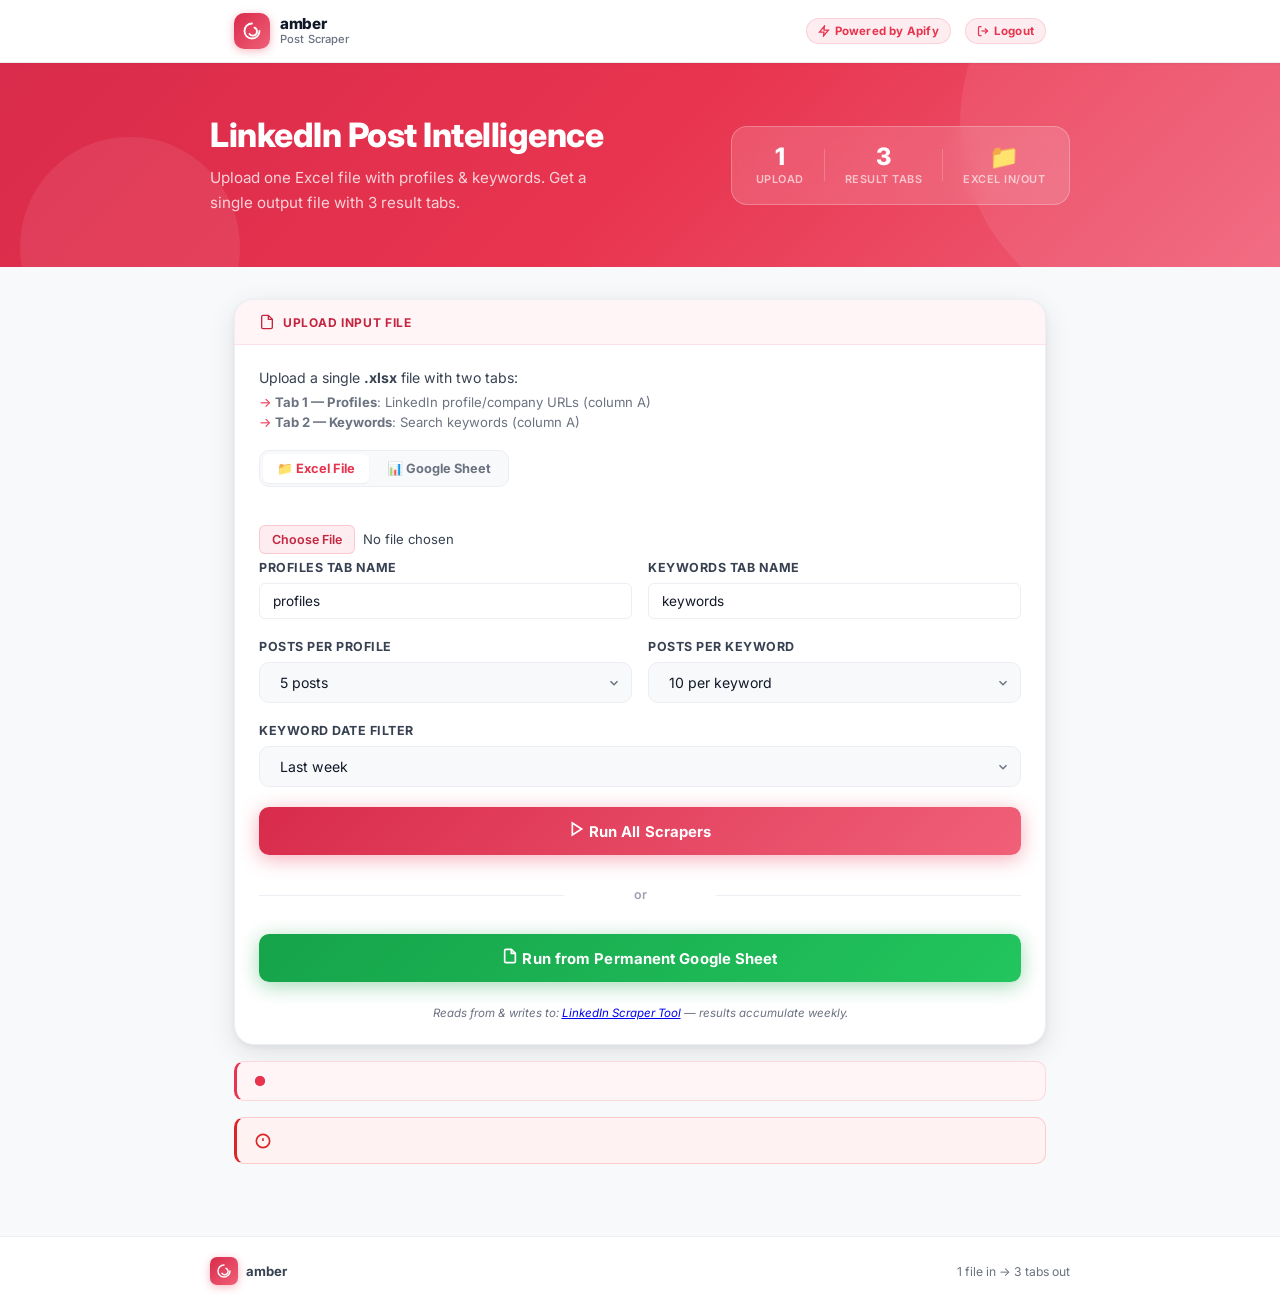
<file: templates/index.html>
<!DOCTYPE html>
<html lang="en">
<head>
  <meta charset="UTF-8" />
  <meta name="viewport" content="width=device-width, initial-scale=1.0" />
  <title>Amber · LinkedIn Post Scraper</title>
  <link rel="stylesheet" href="/static/css/style.css?v=12" />
  <link rel="preconnect" href="https://fonts.googleapis.com" />
  <link href="https://fonts.googleapis.com/css2?family=Inter:wght@400;500;600;700;800&display=swap" rel="stylesheet" />
</head>
<body>

  <!-- Header -->
  <header class="header">
    <div class="header-inner">
      <a class="logo" href="/">
        <div class="logo-icon">
          <svg width="20" height="20" viewBox="0 0 24 24" fill="none">
            <path d="M12 3C7 3 3 7 3 12s4 9 9 9 9-4 9-9" stroke="white" stroke-width="2.2" stroke-linecap="round"/>
            <path d="M15 8a5 5 0 11-6 7.5" stroke="white" stroke-width="2.2" stroke-linecap="round"/>
          </svg>
        </div>
        <div class="logo-wordmark">
          <span class="logo-name">amber</span>
          <span class="logo-sub">Post Scraper</span>
        </div>
      </a>
      <div style="display:flex;align-items:center;gap:14px;">
        <span class="header-badge">
          <svg width="12" height="12" viewBox="0 0 24 24" fill="none" stroke="currentColor" stroke-width="2.5"><polygon points="13 2 3 14 12 14 11 22 21 10 12 10 13 2"/></svg>
          Powered by Apify
        </span>
        <a href="/logout" class="header-badge" style="text-decoration:none;cursor:pointer;">
          <svg width="12" height="12" viewBox="0 0 24 24" fill="none" stroke="currentColor" stroke-width="2.5"><path d="M9 21H5a2 2 0 01-2-2V5a2 2 0 012-2h4"/><polyline points="16 17 21 12 16 7"/><line x1="21" y1="12" x2="9" y2="12"/></svg>
          Logout
        </a>
      </div>
    </div>
  </header>

  <!-- Hero -->
  <div class="hero-band">
    <div class="hero-inner">
      <div class="hero-text">
        <h1>LinkedIn Post Intelligence</h1>
        <p>Upload one Excel file with profiles &amp; keywords. Get a single output file with 3 result tabs.</p>
      </div>
      <div class="hero-stats">
        <div class="stat"><span class="stat-num">1</span><span class="stat-label">Upload</span></div>
        <div class="stat-divider"></div>
        <div class="stat"><span class="stat-num">3</span><span class="stat-label">Result tabs</span></div>
        <div class="stat-divider"></div>
        <div class="stat"><span class="stat-num">📁</span><span class="stat-label">Excel in/out</span></div>
      </div>
    </div>
  </div>

  <!-- Main -->
  <main class="main">

    <!-- Single form card -->
    <section class="form-card">
      <div class="form-card-header">
        <svg width="16" height="16" viewBox="0 0 24 24" fill="none" stroke="currentColor" stroke-width="2"><path d="M14 2H6a2 2 0 00-2 2v16a2 2 0 002 2h12a2 2 0 002-2V8z"/><polyline points="14 2 14 8 20 8"/></svg>
        <span>Upload Input File</span>
      </div>
      <div class="form-body">

        <div class="upload-section">
          <p class="upload-desc">Upload a single <strong>.xlsx</strong> file with two tabs:</p>
          <ul class="upload-specs">
            <li><strong>Tab 1 — Profiles</strong>: LinkedIn profile/company URLs (column A)</li>
            <li><strong>Tab 2 — Keywords</strong>: Search keywords (column A)</li>
          </ul>
        </div>

        <!-- Input source toggle -->
        <div class="input-source-tabs">
          <button class="src-tab active" id="srcExcel">📁 Excel File</button>
          <button class="src-tab" id="srcSheet">📊 Google Sheet</button>
        </div>

        <!-- Excel input -->
        <div id="excelInput">
          <div class="upload-row">
            <input type="file" id="inputFile" accept=".xlsx,.xls" class="file-input" />
          </div>
          <div class="form-row">
            <div class="form-group">
              <label>Profiles tab name</label>
              <input type="text" id="profilesTabName" class="text-input" placeholder="profiles" value="profiles" />
            </div>
            <div class="form-group">
              <label>Keywords tab name</label>
              <input type="text" id="keywordsTabName" class="text-input" placeholder="keywords" value="keywords" />
            </div>
          </div>
        </div>

        <!-- Google Sheet input -->
        <div id="sheetInput" hidden>
          <div class="form-group">
            <label>Google Sheet URL</label>
            <input type="url" id="inputSheetUrl" class="text-input" placeholder="https://docs.google.com/spreadsheets/d/..." />
          </div>
          <div class="form-row">
            <div class="form-group">
              <label>Profiles tab name</label>
              <input type="text" id="sheetProfilesTab" class="text-input" placeholder="profiles" value="profiles" />
            </div>
            <div class="form-group">
              <label>Keywords tab name</label>
              <input type="text" id="sheetKeywordsTab" class="text-input" placeholder="keywords" value="keywords" />
            </div>
          </div>
          <p class="sheet-hint">Sheet must be shared with the service account email.</p>
        </div>

        <div class="form-row">
          <div class="form-group">
            <label for="maxPosts">Posts per profile</label>
            <div class="select-wrap">
              <select id="maxPosts">
                <option value="3">3 posts</option>
                <option value="5" selected>5 posts</option>
                <option value="10">10 posts</option>
                <option value="20">20 posts</option>
                <option value="50">50 posts</option>
              </select>
              <svg class="select-chevron" width="14" height="14" viewBox="0 0 24 24" fill="none" stroke="currentColor" stroke-width="2.5"><path d="M6 9l6 6 6-6"/></svg>
            </div>
          </div>
          <div class="form-group">
            <label for="kwLimit">Posts per keyword</label>
            <div class="select-wrap">
              <select id="kwLimit">
                <option value="5">5 per keyword</option>
                <option value="10" selected>10 per keyword</option>
                <option value="20">20 per keyword</option>
              </select>
              <svg class="select-chevron" width="14" height="14" viewBox="0 0 24 24" fill="none" stroke="currentColor" stroke-width="2.5"><path d="M6 9l6 6 6-6"/></svg>
            </div>
          </div>
        </div>

        <div class="form-row">
          <div class="form-group">
            <label for="kwDate">Keyword date filter</label>
            <div class="select-wrap">
              <select id="kwDate">
                <option value="ignore">All time</option>
                <option value="last-1-day">Last 24h</option>
                <option value="last-1-week" selected>Last week</option>
                <option value="last-2-weeks">Last 2 weeks</option>
                <option value="last-1-month">Last month</option>
              </select>
              <svg class="select-chevron" width="14" height="14" viewBox="0 0 24 24" fill="none" stroke="currentColor" stroke-width="2.5"><path d="M6 9l6 6 6-6"/></svg>
            </div>
          </div>
        </div>

        <!-- Preview -->
        <div id="preview" class="loaded-preview" hidden>
          <div class="preview-header">
            <span id="previewCount" class="preview-count"></span>
          </div>
          <div id="previewList" class="preview-list"></div>
        </div>

        <button id="btnRun" class="btn-primary" type="button">
          <span class="btn-text">
            <svg width="16" height="16" viewBox="0 0 24 24" fill="none" stroke="currentColor" stroke-width="2.5"><polygon points="5 3 19 12 5 21 5 3"/></svg>
            Run All Scrapers
          </span>
          <span class="btn-spinner" hidden>
            <svg class="spinner" viewBox="0 0 24 24"><circle cx="12" cy="12" r="10" stroke="currentColor" stroke-width="3" fill="none" stroke-dasharray="60" stroke-dashoffset="20"/></svg>
            Running…
          </span>
        </button>

        <div class="divider-or">or</div>

        <button id="btnRunPermanent" class="btn-primary" type="button" style="background:linear-gradient(135deg,#16a34a,#22c55e);box-shadow:0 4px 20px rgba(22,163,74,.4);">
          <span class="btn-text">
            <svg width="16" height="16" viewBox="0 0 24 24" fill="none" stroke="currentColor" stroke-width="2.5"><path d="M14 2H6a2 2 0 00-2 2v16a2 2 0 002 2h12a2 2 0 002-2V8z"/><polyline points="14 2 14 8 20 8"/></svg>
            Run from Permanent Google Sheet
          </span>
          <span class="btn-spinner" hidden>
            <svg class="spinner" viewBox="0 0 24 24"><circle cx="12" cy="12" r="10" stroke="currentColor" stroke-width="3" fill="none" stroke-dasharray="60" stroke-dashoffset="20"/></svg>
            Running…
          </span>
        </button>
        <p class="sheet-hint" style="text-align:center;">Reads from &amp; writes to: <a href="https://docs.google.com/spreadsheets/d/18IbGRZ-aJWI2QVxjHS1zZBo8o-IKrndsi4zu-w7jT4Q" target="_blank" rel="noopener">LinkedIn Scraper Tool</a> — results accumulate weekly.</p>
      </div>
    </section>

    <!-- Status -->
    <div id="statusBar" class="status-bar" hidden>
      <div class="status-pulse"></div>
      <span id="statusText"></span>
    </div>

    <!-- Error -->
    <div id="errorBox" class="error-box" hidden>
      <svg width="16" height="16" viewBox="0 0 24 24" fill="none" stroke="currentColor" stroke-width="2.5"><circle cx="12" cy="12" r="10"/><line x1="12" y1="8" x2="12" y2="12"/><line x1="12" y1="16" x2="12.01" y2="16"/></svg>
      <span id="errorMsg"></span>
    </div>

    <!-- Results -->
    <section id="results" class="results" hidden>
      <div class="results-header">
        <div class="results-title">
          <h2>Results</h2>
          <span id="totalCount" class="count-badge"></span>
        </div>
        <div class="results-actions">
          <button id="btnDownloadExcel" class="btn-primary" type="button" style="padding:10px 20px;">
            <svg width="14" height="14" viewBox="0 0 24 24" fill="none" stroke="currentColor" stroke-width="2"><path d="M21 15v4a2 2 0 01-2 2H5a2 2 0 01-2-2v-4"/><polyline points="7 10 12 15 17 10"/><line x1="12" y1="15" x2="12" y2="3"/></svg>
            Download Excel
          </button>
          <button id="btnExportSheet" class="btn-ghost" type="button">
            <svg width="14" height="14" viewBox="0 0 24 24" fill="none" stroke="currentColor" stroke-width="2"><path d="M14 2H6a2 2 0 00-2 2v16a2 2 0 002 2h12a2 2 0 002-2V8z"/><polyline points="14 2 14 8 20 8"/><path d="M12 18v-6"/><path d="m9 15 3 3 3-3"/></svg>
            Export to Google Sheet
          </button>
        </div>
      </div>

      <!-- Result tabs -->
      <div class="profile-tabs">
        <button class="tab active" data-result-tab="profiles">Profile Posts <span id="profileResultCount" class="tab-count"></span></button>
        <button class="tab" data-result-tab="keywords">Keyword Posts <span id="keywordResultCount" class="tab-count"></span></button>
        <button class="tab" data-result-tab="combo">Profile + Keywords <span id="comboResultCount" class="tab-count"></span></button>
      </div>

      <div id="postsContainer" class="posts-container"></div>
    </section>

  </main>

  <footer class="footer">
    <div class="footer-inner">
      <div class="footer-logo">
        <div class="logo-icon" style="width:28px;height:28px;border-radius:7px;">
          <svg width="16" height="16" viewBox="0 0 24 24" fill="none">
            <path d="M12 3C7 3 3 7 3 12s4 9 9 9 9-4 9-9" stroke="white" stroke-width="2.2" stroke-linecap="round"/>
            <path d="M15 8a5 5 0 11-6 7.5" stroke="white" stroke-width="2.2" stroke-linecap="round"/>
          </svg>
        </div>
        amber
      </div>
      <p>1 file in → 3 tabs out</p>
    </div>
  </footer>

  <!-- Export to Sheet modal -->
  <div id="exportModal" class="modal-overlay" hidden>
    <div class="modal">
      <div class="modal-header">
        <h3>Export to Google Sheet</h3>
        <button id="btnCloseModal" class="btn-remove" aria-label="Close">
          <svg width="16" height="16" viewBox="0 0 24 24" fill="none" stroke="currentColor" stroke-width="2.5"><line x1="18" y1="6" x2="6" y2="18"/><line x1="6" y1="6" x2="18" y2="18"/></svg>
        </button>
      </div>
      <div class="modal-body">
        <div class="form-group">
          <label>Google Sheet URL</label>
          <input type="url" id="exportSheetUrl" class="text-input" placeholder="https://docs.google.com/spreadsheets/d/..." />
        </div>
        <p class="sheet-hint">Results will be written to 3 tabs: "Profile Posts", "Keyword Posts", "Profile + Keywords"</p>
        <button id="btnDoExport" class="btn-primary" type="button">
          <span class="btn-text">Export Now</span>
          <span class="btn-spinner" hidden>
            <svg class="spinner" viewBox="0 0 24 24"><circle cx="12" cy="12" r="10" stroke="currentColor" stroke-width="3" fill="none" stroke-dasharray="60" stroke-dashoffset="20"/></svg>
            Exporting…
          </span>
        </button>
        <div id="exportStatus" class="export-status" hidden></div>
      </div>
    </div>
  </div>

  <script src="/static/js/app.js?v=12"></script>
</body>
</html>
</file>
<file: static/css/style.css>
/* ─── Reset ─────────────────────────────────────────────────────────────── */
*, *::before, *::after { box-sizing: border-box; margin: 0; padding: 0; }

/* ─── Design tokens ─────────────────────────────────────────────────────── */
:root {
  /* AmberStudent brand — coral/rose-red gradient */
  --brand-start: #D92B4B;   /* deep rose */
  --brand-mid:   #E8344F;   /* main red   */
  --brand-end:   #F06078;   /* soft coral */
  --brand:       #E8344F;
  --brand-dark:  #C4253F;
  --brand-light: #FDEDF0;
  --brand-pale:  #FFF5F7;

  /* Neutrals */
  --white:       #FFFFFF;
  --bg:          #F8F9FB;
  --surface:     #FFFFFF;
  --border:      #ECEEF3;
  --border-soft: #F3F4F8;
  --text:        #111827;
  --text-mid:    #374151;
  --muted:       #6B7280;
  --muted-light: #9CA3AF;

  /* Semantic */
  --error:        #DC2626;
  --error-bg:     #FEF2F2;
  --error-border: #FECACA;

  /* Radii */
  --r-sm:  6px;
  --r-md:  10px;
  --r-lg:  16px;
  --r-xl:  20px;

  /* Shadows */
  --shadow-sm:    0 1px 2px rgba(0,0,0,.05);
  --shadow-md:    0 4px 12px rgba(0,0,0,.07), 0 1px 3px rgba(0,0,0,.04);
  --shadow-lg:    0 8px 28px rgba(0,0,0,.10), 0 2px 6px rgba(0,0,0,.05);
  --shadow-brand: 0 4px 20px rgba(232,52,79,.40);
}

/* ─── Base ──────────────────────────────────────────────────────────────── */
html { scroll-behavior: smooth; }

body {
  font-family: 'Inter', system-ui, -apple-system, sans-serif;
  background: var(--bg);
  color: var(--text);
  min-height: 100vh;
  display: flex;
  flex-direction: column;
  -webkit-font-smoothing: antialiased;
}

/* ─── Header ────────────────────────────────────────────────────────────── */
.header {
  background: var(--white);
  border-bottom: 1px solid var(--border);
  position: sticky;
  top: 0;
  z-index: 100;
  box-shadow: var(--shadow-sm);
}

.header-inner {
  max-width: 860px;
  margin: 0 auto;
  padding: 0 24px;
  height: 62px;
  display: flex;
  align-items: center;
  justify-content: space-between;
}

.logo {
  display: flex;
  align-items: center;
  gap: 10px;
  text-decoration: none;
}

/* The "a" icon — matches the circular mark in the screenshot */
.logo-icon {
  width: 36px;
  height: 36px;
  border-radius: 10px;
  background: linear-gradient(135deg, var(--brand-start), var(--brand-end));
  display: flex;
  align-items: center;
  justify-content: center;
  flex-shrink: 0;
  box-shadow: 0 2px 8px rgba(232,52,79,.35);
}

.logo-wordmark {
  display: flex;
  flex-direction: column;
  line-height: 1.1;
}

.logo-name {
  font-size: .95rem;
  font-weight: 800;
  color: var(--text);
  letter-spacing: -.3px;
}

.logo-sub {
  font-size: .7rem;
  font-weight: 500;
  color: var(--muted);
  letter-spacing: .1px;
}

.header-badge {
  display: flex;
  align-items: center;
  gap: 5px;
  font-size: .72rem;
  font-weight: 700;
  color: var(--brand);
  background: var(--brand-light);
  border: 1px solid rgba(232,52,79,.15);
  padding: 5px 11px;
  border-radius: 99px;
  letter-spacing: .2px;
}

/* ─── Hero band ─────────────────────────────────────────────────────────── */
.hero-band {
  background: linear-gradient(135deg, var(--brand-start) 0%, var(--brand-mid) 50%, var(--brand-end) 100%);
  padding: 52px 24px 52px;
  position: relative;
  overflow: hidden;
}

/* Soft decorative circles */
.hero-band::before,
.hero-band::after {
  content: '';
  position: absolute;
  border-radius: 50%;
  background: rgba(255,255,255,.08);
}
.hero-band::before { width: 400px; height: 400px; top: -140px; right: -80px; }
.hero-band::after  { width: 220px; height: 220px; bottom: -90px; left: 20px; }

.hero-inner {
  max-width: 860px;
  margin: 0 auto;
  display: flex;
  align-items: center;
  justify-content: space-between;
  gap: 32px;
  position: relative;
  z-index: 1;
}

.hero-text h1 {
  font-size: 2.1rem;
  font-weight: 800;
  color: var(--white);
  letter-spacing: -.5px;
  line-height: 1.2;
}

.hero-text p {
  margin-top: 10px;
  color: rgba(255,255,255,.78);
  font-size: .95rem;
  line-height: 1.65;
  max-width: 420px;
}

/* Stats pill */
.hero-stats {
  display: flex;
  align-items: center;
  gap: 20px;
  flex-shrink: 0;
  background: rgba(255,255,255,.15);
  border: 1px solid rgba(255,255,255,.25);
  border-radius: var(--r-lg);
  padding: 18px 24px;
  backdrop-filter: blur(10px);
}

.stat { text-align: center; }

.stat-num {
  display: block;
  font-size: 1.5rem;
  font-weight: 800;
  color: var(--white);
  line-height: 1;
}

.stat-label {
  display: block;
  font-size: .68rem;
  font-weight: 600;
  color: rgba(255,255,255,.65);
  margin-top: 3px;
  text-transform: uppercase;
  letter-spacing: .5px;
}

.stat-divider {
  width: 1px;
  height: 32px;
  background: rgba(255,255,255,.2);
}

/* ─── Main ──────────────────────────────────────────────────────────────── */
.main {
  max-width: 860px;
  margin: 0 auto;
  padding: 32px 24px 72px;
  flex: 1;
  width: 100%;
}

/* ─── Form card ─────────────────────────────────────────────────────────── */
.form-card {
  background: var(--surface);
  border-radius: var(--r-xl);
  box-shadow: var(--shadow-lg);
  border: 1px solid var(--border);
  overflow: hidden;
}

.form-card-header {
  display: flex;
  align-items: center;
  gap: 8px;
  padding: 14px 24px;
  background: var(--brand-pale);
  border-bottom: 1px solid rgba(232,52,79,.1);
  font-size: .75rem;
  font-weight: 700;
  color: var(--brand-dark);
  text-transform: uppercase;
  letter-spacing: .7px;
}

.form-body {
  padding: 24px;
  display: flex;
  flex-direction: column;
  gap: 20px;
}

.form-group { display: flex; flex-direction: column; gap: 8px; }

.form-group label {
  font-size: .78rem;
  font-weight: 700;
  color: var(--text-mid);
  text-transform: uppercase;
  letter-spacing: .5px;
}

.form-row { display: flex; gap: 16px; }
.form-row .form-group { flex: 1; }

/* URL rows */
.url-list { display: flex; flex-direction: column; gap: 8px; }

.url-row {
  display: flex;
  align-items: center;
  gap: 8px;
  background: var(--bg);
  border: 1.5px solid var(--border);
  border-radius: var(--r-md);
  padding: 4px 4px 4px 12px;
  transition: border-color .15s, box-shadow .15s, background .15s;
}

.url-row:focus-within {
  border-color: var(--brand);
  box-shadow: 0 0 0 3px rgba(232,52,79,.12);
  background: var(--white);
}

.url-icon { color: var(--muted-light); flex-shrink: 0; display: flex; }

.url-input {
  flex: 1;
  border: none;
  background: transparent;
  font-size: .88rem;
  font-family: inherit;
  outline: none;
  color: var(--text);
  padding: 9px 4px;
  min-width: 0;
}
.url-input::placeholder { color: var(--muted-light); }

.btn-remove {
  width: 32px;
  height: 32px;
  border: none;
  border-radius: var(--r-sm);
  background: transparent;
  color: var(--muted-light);
  cursor: pointer;
  display: flex;
  align-items: center;
  justify-content: center;
  flex-shrink: 0;
  transition: background .15s, color .15s;
}
.btn-remove:hover { background: var(--error-bg); color: var(--error); }

.url-list:has(.url-row:only-child) .btn-remove { visibility: hidden; }

.btn-add-url {
  display: flex;
  align-items: center;
  gap: 6px;
  background: none;
  border: 1.5px dashed rgba(232,52,79,.3);
  border-radius: var(--r-md);
  padding: 10px 16px;
  color: var(--brand);
  font-size: .83rem;
  font-weight: 600;
  font-family: inherit;
  cursor: pointer;
  transition: border-color .15s, background .15s;
  width: fit-content;
}
.btn-add-url:hover { border-color: var(--brand); background: var(--brand-light); }

/* Select */
.select-wrap {
  position: relative;
  display: flex;
  align-items: center;
  background: var(--bg);
  border: 1.5px solid var(--border);
  border-radius: var(--r-md);
  padding: 0 12px;
  transition: border-color .15s, box-shadow .15s, background .15s;
}
.select-wrap:focus-within {
  border-color: var(--brand);
  box-shadow: 0 0 0 3px rgba(232,52,79,.12);
  background: var(--white);
}

.select-icon { color: var(--muted-light); flex-shrink: 0; display: flex; }

.select-wrap select {
  flex: 1;
  border: none;
  background: transparent;
  padding: 11px 28px 11px 8px;
  font-size: .88rem;
  font-family: inherit;
  appearance: none;
  outline: none;
  cursor: pointer;
  color: var(--text);
}

.select-chevron {
  position: absolute;
  right: 10px;
  color: var(--muted);
  pointer-events: none;
}

/* ─── Buttons ───────────────────────────────────────────────────────────── */
.btn-primary {
  background: linear-gradient(135deg, var(--brand-start), var(--brand-end));
  color: var(--white);
  border: none;
  border-radius: var(--r-md);
  padding: 14px 28px;
  font-size: .93rem;
  font-weight: 700;
  font-family: inherit;
  cursor: pointer;
  display: flex;
  align-items: center;
  justify-content: center;
  gap: 8px;
  transition: opacity .15s, transform .12s, box-shadow .15s;
  box-shadow: var(--shadow-brand);
  letter-spacing: .1px;
}
.btn-primary:hover:not(:disabled) {
  opacity: .92;
  transform: translateY(-1px);
  box-shadow: 0 6px 28px rgba(232,52,79,.50);
}
.btn-primary:active:not(:disabled) { transform: scale(.98); }
.btn-primary:disabled { opacity: .5; cursor: not-allowed; box-shadow: none; }

.btn-ghost {
  background: transparent;
  color: var(--muted);
  border: 1.5px solid var(--border);
  border-radius: var(--r-md);
  padding: 7px 14px;
  font-size: .8rem;
  font-weight: 600;
  font-family: inherit;
  cursor: pointer;
  display: flex;
  align-items: center;
  gap: 6px;
  transition: background .15s, color .15s, border-color .15s;
}
.btn-ghost:hover { background: var(--brand-light); color: var(--brand-dark); border-color: rgba(232,52,79,.3); }

/* ─── Spinner ───────────────────────────────────────────────────────────── */
@keyframes spin { to { transform: rotate(360deg); } }
.spinner {
  width: 18px;
  height: 18px;
  animation: spin .85s linear infinite;
  flex-shrink: 0;
}

/* ─── Status bar ────────────────────────────────────────────────────────── */
@keyframes pulse-ring {
  0%   { transform: scale(.9); opacity: 1; }
  100% { transform: scale(1.6); opacity: 0; }
}

.status-bar {
  margin-top: 16px;
  background: var(--brand-pale);
  border: 1px solid rgba(232,52,79,.15);
  border-left: 3px solid var(--brand);
  border-radius: var(--r-md);
  padding: 14px 18px;
  display: flex;
  align-items: center;
  gap: 12px;
  font-size: .85rem;
  color: var(--brand-dark);
  font-weight: 500;
}

.status-pulse {
  position: relative;
  width: 10px;
  height: 10px;
  flex-shrink: 0;
}
.status-pulse::before,
.status-pulse::after {
  content: '';
  position: absolute;
  inset: 0;
  border-radius: 50%;
  background: var(--brand);
}
.status-pulse::after {
  animation: pulse-ring 1.4s ease-out infinite;
}

/* ─── Error box ─────────────────────────────────────────────────────────── */
.error-box {
  margin-top: 16px;
  background: var(--error-bg);
  border: 1px solid var(--error-border);
  border-left: 3px solid var(--error);
  border-radius: var(--r-md);
  padding: 14px 18px;
  color: var(--error);
  font-size: .85rem;
  font-weight: 500;
  display: flex;
  align-items: flex-start;
  gap: 10px;
}
.error-box svg { flex-shrink: 0; margin-top: 1px; }

/* ─── Results ───────────────────────────────────────────────────────────── */
.results { margin-top: 36px; }

.results-header {
  display: flex;
  align-items: center;
  justify-content: space-between;
  margin-bottom: 20px;
  flex-wrap: wrap;
  gap: 12px;
}

.results-title {
  display: flex;
  align-items: center;
  gap: 10px;
}

.results-title h2 {
  font-size: 1.15rem;
  font-weight: 800;
  color: var(--text);
  letter-spacing: -.2px;
}

.count-badge {
  font-size: .72rem;
  font-weight: 700;
  background: linear-gradient(135deg, var(--brand-start), var(--brand-end));
  color: var(--white);
  padding: 3px 11px;
  border-radius: 99px;
}

/* ─── Profile tabs ──────────────────────────────────────────────────────── */
.profile-tabs {
  display: flex;
  gap: 4px;
  flex-wrap: wrap;
  margin-bottom: 20px;
  padding: 4px;
  background: var(--surface);
  border: 1px solid var(--border);
  border-radius: var(--r-lg);
  width: fit-content;
  max-width: 100%;
}

.tab {
  padding: 7px 16px;
  border-radius: var(--r-md);
  border: none;
  background: transparent;
  font-size: .8rem;
  font-weight: 600;
  font-family: inherit;
  cursor: pointer;
  color: var(--muted);
  transition: all .18s;
  max-width: 200px;
  overflow: hidden;
  text-overflow: ellipsis;
  white-space: nowrap;
}

.tab:hover:not(.active) { background: var(--brand-light); color: var(--brand-dark); }
.tab.active {
  background: linear-gradient(135deg, var(--brand-start), var(--brand-end));
  color: var(--white);
  box-shadow: 0 2px 8px rgba(232,52,79,.30);
}

/* ─── Posts ─────────────────────────────────────────────────────────────── */
.posts-container { display: flex; flex-direction: column; gap: 14px; }

.profile-section-label {
  font-size: .72rem;
  font-weight: 700;
  color: var(--muted);
  text-transform: uppercase;
  letter-spacing: .7px;
  margin: 24px 0 8px;
  display: flex;
  align-items: center;
  gap: 10px;
}
.profile-section-label::after {
  content: '';
  flex: 1;
  height: 1px;
  background: var(--border);
}

/* Post card */
.post-card {
  background: var(--surface);
  border-radius: var(--r-lg);
  box-shadow: var(--shadow-md);
  border: 1px solid var(--border-soft);
  padding: 20px 22px;
  transition: box-shadow .2s, transform .2s, border-color .2s;
}

.post-card:hover {
  box-shadow: var(--shadow-lg);
  border-color: rgba(232,52,79,.2);
  transform: translateY(-2px);
}

/* Post header */
.post-header {
  display: flex;
  align-items: center;
  gap: 12px;
  margin-bottom: 14px;
}

/* Avatar */
.author-avatar {
  width: 46px;
  height: 46px;
  border-radius: 50%;
  background: linear-gradient(135deg, var(--brand-start), var(--brand-end));
  display: flex;
  align-items: center;
  justify-content: center;
  font-size: .95rem;
  font-weight: 800;
  color: var(--white);
  flex-shrink: 0;
  overflow: hidden;
  border: 2px solid var(--brand-light);
  box-shadow: 0 2px 8px rgba(232,52,79,.2);
}

.author-avatar img {
  width: 100%;
  height: 100%;
  object-fit: cover;
  border-radius: 50%;
}

.author-info { flex: 1; min-width: 0; }

.author-name {
  font-weight: 700;
  font-size: .9rem;
  color: var(--text);
  text-decoration: none;
  white-space: nowrap;
  overflow: hidden;
  text-overflow: ellipsis;
  display: block;
  transition: color .15s;
}
.author-name:hover { color: var(--brand); }

.post-date {
  font-size: .74rem;
  color: var(--muted-light);
  margin-top: 2px;
  font-weight: 500;
}

/* View post pill */
.post-link-btn {
  display: flex;
  align-items: center;
  gap: 5px;
  background: var(--brand-light);
  color: var(--brand-dark);
  border: 1px solid rgba(232,52,79,.2);
  border-radius: 99px;
  padding: 6px 13px;
  font-size: .74rem;
  font-weight: 700;
  font-family: inherit;
  cursor: pointer;
  text-decoration: none;
  flex-shrink: 0;
  transition: background .15s, color .15s, transform .1s;
}
.post-link-btn:hover {
  background: linear-gradient(135deg, var(--brand-start), var(--brand-end));
  color: var(--white);
  border-color: transparent;
  transform: scale(1.03);
}

/* Post text */
.post-text {
  font-size: .88rem;
  line-height: 1.72;
  color: var(--text-mid);
  white-space: pre-wrap;
  word-break: break-word;
}

.post-text.collapsed {
  display: -webkit-box;
  -webkit-line-clamp: 4;
  -webkit-box-orient: vertical;
  overflow: hidden;
}

.toggle-expand {
  background: none;
  border: none;
  color: var(--brand);
  font-size: .8rem;
  font-weight: 700;
  font-family: inherit;
  cursor: pointer;
  margin-top: 6px;
  padding: 0;
  display: flex;
  align-items: center;
  gap: 4px;
  transition: color .15s;
}
.toggle-expand:hover { color: var(--brand-dark); }

/* Engagement pills */
.engagement {
  display: flex;
  gap: 6px;
  margin-top: 16px;
  padding-top: 14px;
  border-top: 1px solid var(--border-soft);
  flex-wrap: wrap;
}

.eng-pill {
  display: flex;
  align-items: center;
  gap: 5px;
  font-size: .75rem;
  color: var(--muted);
  font-weight: 600;
  background: var(--bg);
  border: 1px solid var(--border);
  border-radius: 99px;
  padding: 4px 10px;
  transition: background .15s, border-color .15s;
}
.eng-pill:hover { background: var(--brand-light); border-color: rgba(232,52,79,.2); }
.eng-pill .num { color: var(--text-mid); }

/* ─── Empty state ───────────────────────────────────────────────────────── */
.no-posts {
  text-align: center;
  padding: 52px 24px;
  color: var(--muted);
  background: var(--surface);
  border-radius: var(--r-lg);
  box-shadow: var(--shadow-sm);
  border: 1.5px dashed var(--border);
}
.no-posts .empty-icon {
  width: 60px;
  height: 60px;
  background: var(--brand-light);
  border-radius: 50%;
  display: flex;
  align-items: center;
  justify-content: center;
  margin: 0 auto 14px;
  font-size: 1.6rem;
}
.no-posts p { font-size: .88rem; }

/* ─── Footer ────────────────────────────────────────────────────────────── */
.footer {
  background: var(--white);
  border-top: 1px solid var(--border);
  padding: 20px 24px;
  margin-top: auto;
}

.footer-inner {
  max-width: 860px;
  margin: 0 auto;
  display: flex;
  align-items: center;
  justify-content: space-between;
  flex-wrap: wrap;
  gap: 10px;
}

.footer-logo {
  display: flex;
  align-items: center;
  gap: 8px;
  font-size: .82rem;
  font-weight: 700;
  color: var(--text-mid);
}

.footer p { font-size: .76rem; color: var(--muted); }
.footer a { color: var(--brand); text-decoration: none; }
.footer a:hover { text-decoration: underline; }

/* ─── Responsive ────────────────────────────────────────────────────────── */
@media (max-width: 680px) {
  .hero-inner { flex-direction: column; }
  .hero-text h1 { font-size: 1.6rem; }
  .hero-stats { width: 100%; justify-content: space-around; }
  .form-row { flex-direction: column; }
  .results-header { flex-direction: column; align-items: flex-start; }
  .profile-tabs { width: 100%; }
}

@media (max-width: 420px) {
  .hero-band { padding: 32px 16px; }
  .main { padding: 20px 16px 48px; }
  .form-body { padding: 18px; }
  .header-inner { padding: 0 16px; }
}

/* ─── Mode tabs ─────────────────────────────────────────────────────────── */
.mode-tabs {
  display: flex;
  gap: 4px;
  margin-bottom: 20px;
  background: var(--surface);
  border: 1px solid var(--border);
  border-radius: var(--r-lg);
  padding: 4px;
  width: fit-content;
}

.mode-tab {
  display: flex;
  align-items: center;
  gap: 6px;
  padding: 10px 20px;
  border: none;
  border-radius: var(--r-md);
  background: transparent;
  font-size: .84rem;
  font-weight: 700;
  font-family: inherit;
  color: var(--muted);
  cursor: pointer;
  transition: all .18s;
}

.mode-tab:hover:not(.active) { background: var(--brand-light); color: var(--brand-dark); }
.mode-tab.active {
  background: linear-gradient(135deg, var(--brand-start), var(--brand-end));
  color: var(--white);
  box-shadow: 0 2px 10px rgba(232,52,79,.30);
}

/* ─── Sheet input section ───────────────────────────────────────────────── */
.sheet-input-section {
  padding: 14px 16px;
  background: var(--brand-pale);
  border: 1px solid rgba(232,52,79,.08);
  border-radius: var(--r-md);
}

.toggle-row { display: flex; align-items: center; }

.toggle-label {
  display: flex;
  align-items: center;
  gap: 8px;
  cursor: pointer;
  font-size: .82rem;
  font-weight: 600;
  color: var(--text-mid);
}

.toggle-label input[type="checkbox"] {
  width: 16px;
  height: 16px;
  accent-color: var(--brand);
  cursor: pointer;
}

.sheet-fields {
  margin-top: 12px;
  display: flex;
  flex-direction: column;
  gap: 8px;
}

.inline-fields {
  display: flex;
  gap: 8px;
  align-items: center;
  flex-wrap: wrap;
}

.text-input {
  width: 100%;
  padding: 9px 13px;
  border: 1.5px solid var(--border);
  border-radius: var(--r-sm);
  font-size: .85rem;
  font-family: inherit;
  outline: none;
  background: var(--white);
  color: var(--text);
  transition: border-color .15s, box-shadow .15s;
}
.text-input:focus { border-color: var(--brand); box-shadow: 0 0 0 3px rgba(232,52,79,.1); }
.text-input::placeholder { color: var(--muted-light); }
.text-input.small { max-width: 160px; }
.text-input.tiny { max-width: 60px; text-align: center; }

.btn-small {
  padding: 8px 14px;
  background: var(--brand);
  color: var(--white);
  border: none;
  border-radius: var(--r-sm);
  font-size: .78rem;
  font-weight: 700;
  font-family: inherit;
  cursor: pointer;
  white-space: nowrap;
  transition: background .15s;
}
.btn-small:hover { background: var(--brand-dark); }

/* ─── Modal ─────────────────────────────────────────────────────────────── */
.modal-overlay {
  position: fixed;
  inset: 0;
  background: rgba(0,0,0,.45);
  backdrop-filter: blur(4px);
  display: flex;
  align-items: center;
  justify-content: center;
  z-index: 999;
  padding: 24px;
}

.modal-overlay[hidden] {
  display: none !important;
}

.modal {
  background: var(--surface);
  border-radius: var(--r-xl);
  box-shadow: var(--shadow-lg);
  width: 100%;
  max-width: 460px;
  overflow: hidden;
}

.modal-header {
  display: flex;
  align-items: center;
  justify-content: space-between;
  padding: 18px 24px;
  border-bottom: 1px solid var(--border);
}

.modal-header h3 {
  font-size: .95rem;
  font-weight: 700;
  color: var(--text);
}

.modal-body {
  padding: 24px;
  display: flex;
  flex-direction: column;
  gap: 16px;
}

.export-status {
  padding: 10px 14px;
  border-radius: var(--r-sm);
  font-size: .83rem;
  font-weight: 600;
  text-align: center;
}
.export-status.success { background: #ECFDF5; color: #059669; border: 1px solid #A7F3D0; }
.export-status.error   { background: var(--error-bg); color: var(--error); border: 1px solid var(--error-border); }

/* ─── Results actions ───────────────────────────────────────────────────── */
.results-actions {
  display: flex;
  gap: 8px;
  flex-wrap: wrap;
}

/* Sheet hint */
.sheet-hint {
  font-size: .72rem;
  color: var(--muted);
  margin-top: 4px;
  font-style: italic;
}

/* File input */
.file-input {
  font-size: .82rem;
  font-family: inherit;
  color: var(--text-mid);
  padding: 6px 0;
}
.file-input::file-selector-button {
  background: var(--brand-light);
  color: var(--brand-dark);
  border: 1px solid rgba(232,52,79,.2);
  border-radius: var(--r-sm);
  padding: 6px 12px;
  font-size: .78rem;
  font-weight: 600;
  font-family: inherit;
  cursor: pointer;
  margin-right: 8px;
  transition: background .15s;
}
.file-input::file-selector-button:hover {
  background: var(--brand);
  color: var(--white);
}

/* ─── Input source tabs ─────────────────────────────────────────────────── */
.input-source-tabs {
  display: flex;
  gap: 4px;
  background: var(--bg);
  border: 1px solid var(--border);
  border-radius: var(--r-md);
  padding: 3px;
  width: fit-content;
  margin-bottom: 12px;
}

.src-tab {
  padding: 7px 14px;
  border: none;
  border-radius: var(--r-sm);
  background: transparent;
  font-size: .8rem;
  font-weight: 700;
  font-family: inherit;
  color: var(--muted);
  cursor: pointer;
  transition: all .15s;
}
.src-tab:hover:not(.active) { background: var(--brand-light); color: var(--brand-dark); }
.src-tab.active { background: var(--white); color: var(--brand); box-shadow: var(--shadow-sm); }

/* ─── Input sections ───────────────────────────────────────────────────── */
.input-section {
  display: flex;
  flex-direction: column;
  gap: 8px;
  padding: 14px 16px;
  background: var(--brand-pale);
  border: 1px solid rgba(232,52,79,.08);
  border-radius: var(--r-md);
  margin-bottom: 16px;
}

.input-section[hidden] { display: none; }

.upload-row {
  display: flex;
  align-items: center;
  gap: 8px;
  flex-wrap: wrap;
}

.upload-label {
  font-size: .82rem;
  font-weight: 700;
  color: var(--text-mid);
  margin-bottom: 4px;
}

/* ─── Loaded preview ────────────────────────────────────────────────────── */
.loaded-preview {
  background: var(--bg);
  border: 1px solid var(--border);
  border-radius: var(--r-md);
  padding: 12px 14px;
  margin-bottom: 14px;
}

.loaded-preview[hidden] { display: none; }

.preview-header {
  display: flex;
  align-items: center;
  justify-content: space-between;
  margin-bottom: 8px;
}

.preview-count {
  font-size: .8rem;
  font-weight: 700;
  color: var(--brand);
}

.btn-tiny {
  padding: 4px 10px;
  background: transparent;
  border: 1px solid var(--border);
  border-radius: var(--r-sm);
  font-size: .72rem;
  font-weight: 600;
  font-family: inherit;
  color: var(--muted);
  cursor: pointer;
  transition: all .15s;
}
.btn-tiny:hover { border-color: var(--error); color: var(--error); }

.preview-list {
  display: flex;
  flex-direction: column;
  gap: 3px;
}

.preview-item {
  font-size: .78rem;
  color: var(--text-mid);
  padding: 3px 0;
  white-space: nowrap;
  overflow: hidden;
  text-overflow: ellipsis;
  border-bottom: 1px solid var(--border-soft);
}
.preview-item:last-child { border-bottom: none; }
.preview-item.muted { color: var(--muted-light); font-style: italic; }

/* Upload specs */
.upload-desc { font-size: .88rem; color: var(--text-mid); margin-bottom: 8px; }
.upload-specs { list-style: none; padding: 0; display: flex; flex-direction: column; gap: 4px; }
.upload-specs li { font-size: .82rem; color: var(--muted); padding-left: 16px; position: relative; }
.upload-specs li::before { content: "→"; position: absolute; left: 0; color: var(--brand); }

/* Tab counts */
.tab-count { font-size: .7rem; opacity: .7; }

/* Keyword badge */
.keyword-badge {
  margin-top: 10px;
  font-size: .74rem;
  font-weight: 700;
  color: var(--brand);
  background: var(--brand-light);
  padding: 4px 10px;
  border-radius: 99px;
  width: fit-content;
}

/* Divider */
.divider-or {
  text-align: center;
  font-size: .78rem;
  font-weight: 600;
  color: var(--muted-light);
  margin: 12px 0;
  position: relative;
}
.divider-or::before, .divider-or::after {
  content: '';
  position: absolute;
  top: 50%;
  width: 40%;
  height: 1px;
  background: var(--border);
}
.divider-or::before { left: 0; }
.divider-or::after { right: 0; }
</file>
